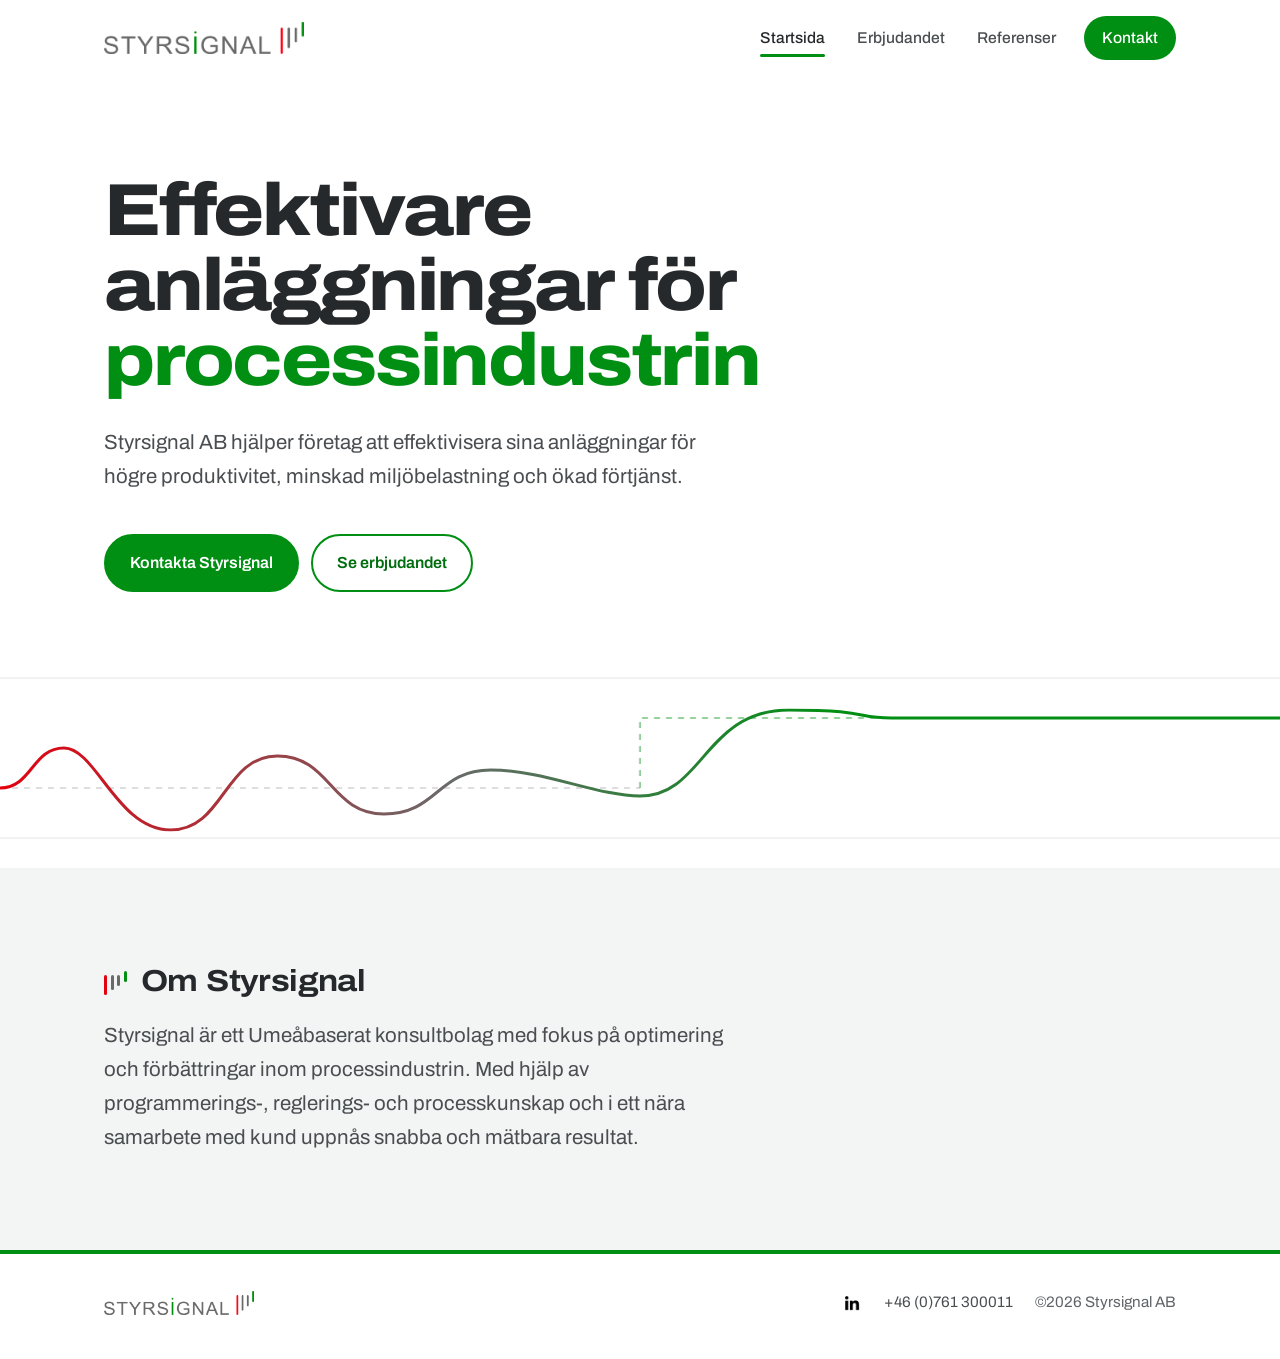
<file: index.html>
<!DOCTYPE html>
<html lang="sv">
<head>
  <meta charset="utf-8">
  <meta name="viewport" content="width=device-width, initial-scale=1">
  <title>Styrsignal</title>
  <meta name="description" content="Styrsignal AB hjälper företag att effektivisera sina anläggningar för högre produktivitet, minskad miljöbelastning och ökad förtjänst.">
  <link rel="icon" href="assets/favicon.png">
  <link rel="preconnect" href="https://fonts.googleapis.com">
  <link rel="preconnect" href="https://fonts.gstatic.com" crossorigin>
  <link rel="stylesheet" href="https://fonts.googleapis.com/css2?family=Archivo:wdth,wght@100..125,400..800&display=swap">
  <link rel="stylesheet" href="assets/style.css?v=202611151920">
  <script>document.documentElement.classList.add('js');</script>
  <script src="assets/site.js?v=202611151811" defer></script>
</head>
<body>
  <a class="skip" href="#main">Hoppa till innehållet</a>
  <header class="site-header">
    <div class="wrap">
      <a class="logo" href="index.html"><img src="assets/logo.png" alt="Styrsignal" width="1920" height="315"></a>
      <button class="nav-toggle" aria-expanded="false" aria-controls="site-nav" aria-label="Meny"><span></span><span></span><span></span></button>
      <nav id="site-nav" class="site-nav" aria-label="Huvudmeny">
        <a href="index.html" aria-current="page">Startsida</a>
        <a href="erbjudandet.html">Erbjudandet</a>
        <a href="referenser.html">Referenser</a>
        <a class="nav-cta" href="kontakt.html">Kontakt</a>
      </nav>
    </div>
  </header>

  <main id="main">
    <section class="hero">
      <div class="wrap">
        <h1>Effektivare anläggningar för <em>processindustrin</em></h1>
        <p class="lead">Styrsignal AB hjälper företag att effektivisera sina anläggningar för högre produktivitet, minskad miljöbelastning och ökad förtjänst.</p>
        <div class="hero-actions">
          <a class="btn btn-primary" href="kontakt.html">Kontakta Styrsignal</a>
          <a class="btn btn-ghost" href="erbjudandet.html">Se erbjudandet</a>
        </div>
      </div>
      <div class="trend" aria-hidden="true">
        <svg viewBox="0 0 1200 220" preserveAspectRatio="none">
          <defs>
            <linearGradient id="signal-gradient" x1="0" y1="0" x2="1200" y2="0" gradientUnits="userSpaceOnUse">
              <stop offset="0" stop-color="#e3000f"/>
              <stop offset=".35" stop-color="#6a6a6a"/>
              <stop offset=".65" stop-color="#008f13"/>
            </linearGradient>
          </defs>
          <g class="grid">
            <line x1="0" y1="30" x2="1200" y2="30" vector-effect="non-scaling-stroke"/>
            <line x1="0" y1="190" x2="1200" y2="190" vector-effect="non-scaling-stroke"/>
          </g>
          <line class="setpoint setpoint-old" x1="0" y1="140" x2="600" y2="140" vector-effect="non-scaling-stroke"/>
          <path class="setpoint setpoint-new" d="M600 140 V70 H1200" fill="none" vector-effect="non-scaling-stroke"/>
          <path class="signal" vector-effect="non-scaling-stroke" d="M0 140 C30 140 30 100 60 100 S110 182 160 182 S210 108 260 108 S310 166 360 166 S410 122 460 122 S560 148 600 148 C660 148 660 62 740 62 S800 71 840 70 S1000 70 1200 70"/>
        </svg>
      </div>
    </section>

    <section class="section section-soft">
      <div class="wrap">
        <div class="about" data-reveal>
          <h2 class="mark-head"><span class="bars" aria-hidden="true"><i></i><i></i><i></i><i></i></span>Om Styrsignal</h2>
          <p>Styrsignal är ett Umeåbaserat konsultbolag med fokus på optimering och förbättringar inom processindustrin. Med hjälp av programmerings-, reglerings- och processkunskap och i ett nära samarbete med kund uppnås snabba och mätbara resultat.</p>
        </div>
      </div>
    </section>
  </main>

  <footer class="site-footer">
    <div class="wrap">
      <a class="foot-logo" href="index.html"><img src="assets/logo.png" alt="Styrsignal" width="1920" height="315"></a>
      <div class="foot-meta">
        <a class="linkedin" href="https://www.linkedin.com/in/erik-klinten%C3%A4s-8397452/" aria-label="LinkedIn"><img src="assets/linkedin.png" alt=""></a>
        <a href="tel:+46761300011">+46 (0)761 300011</a>
        <span>&copy;<span data-year>2026</span> Styrsignal AB</span>
      </div>
    </div>
  </footer>
</body>
</html>
</file>
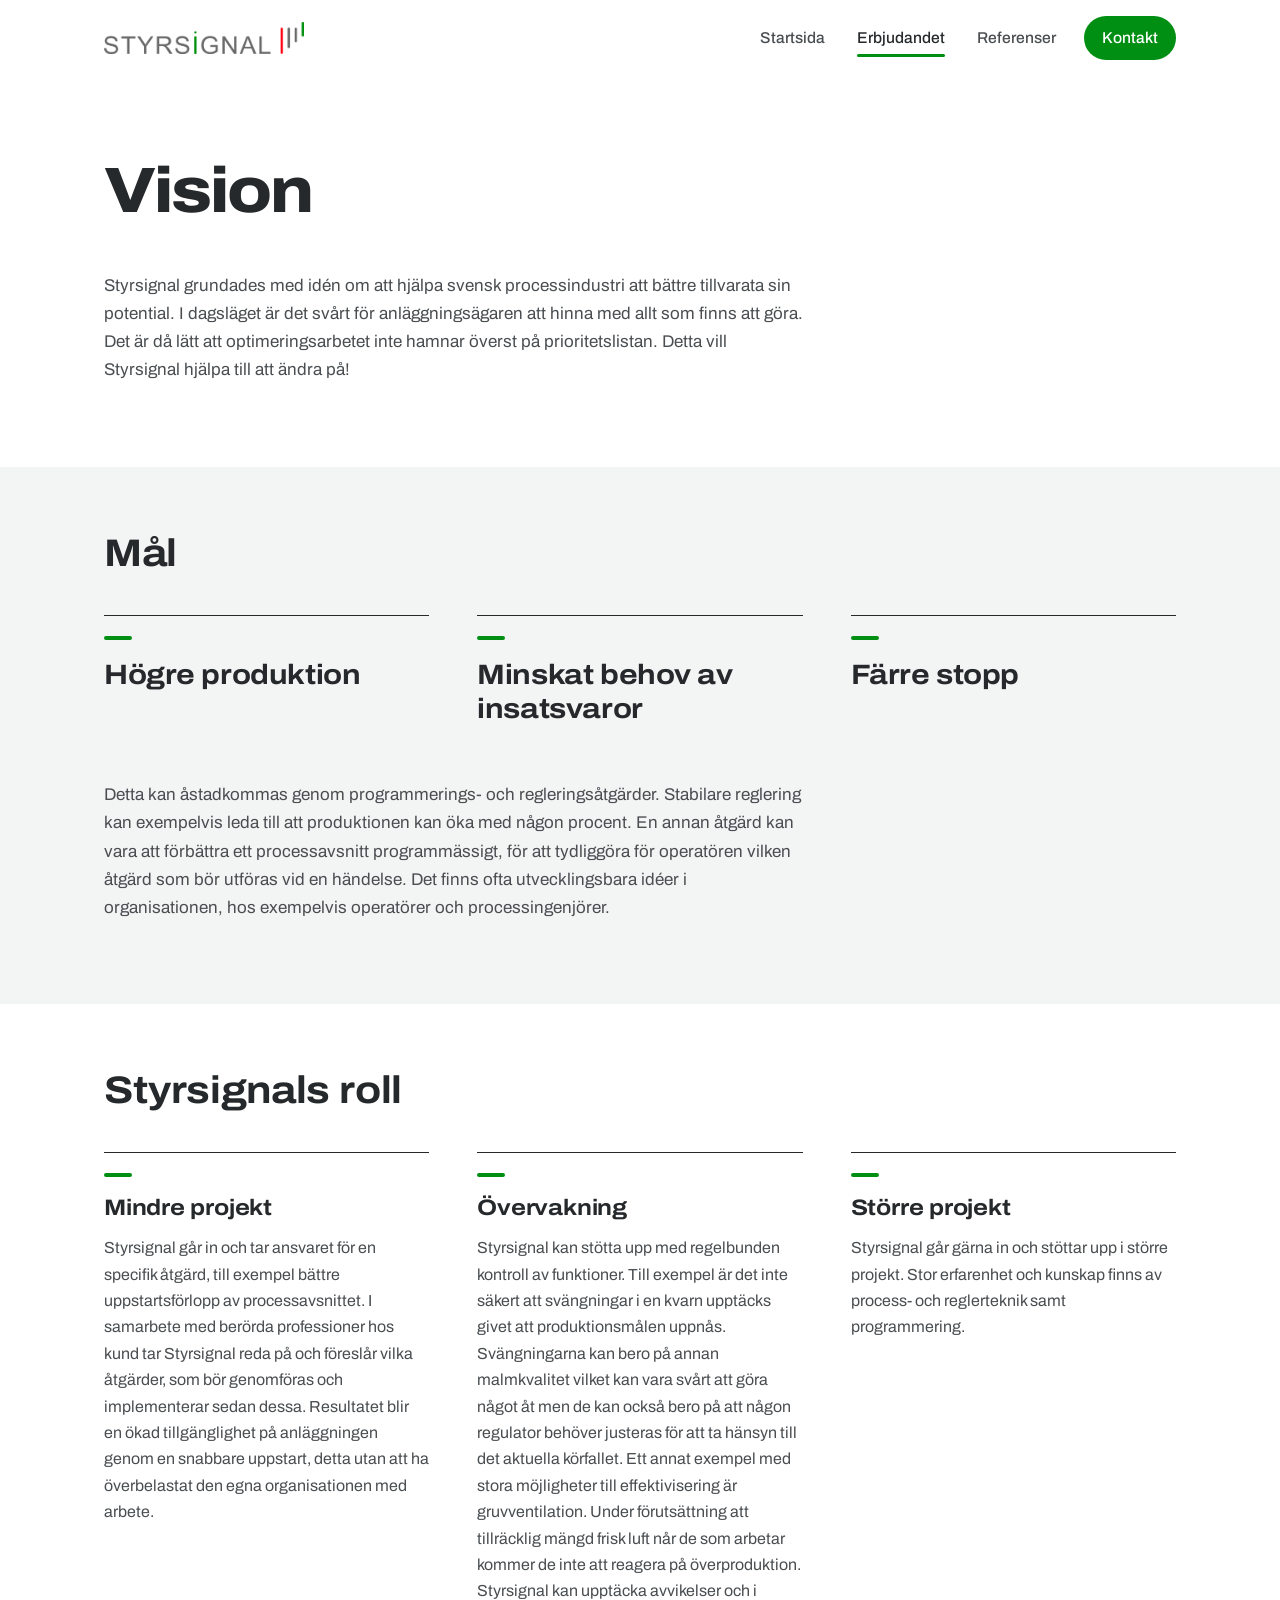
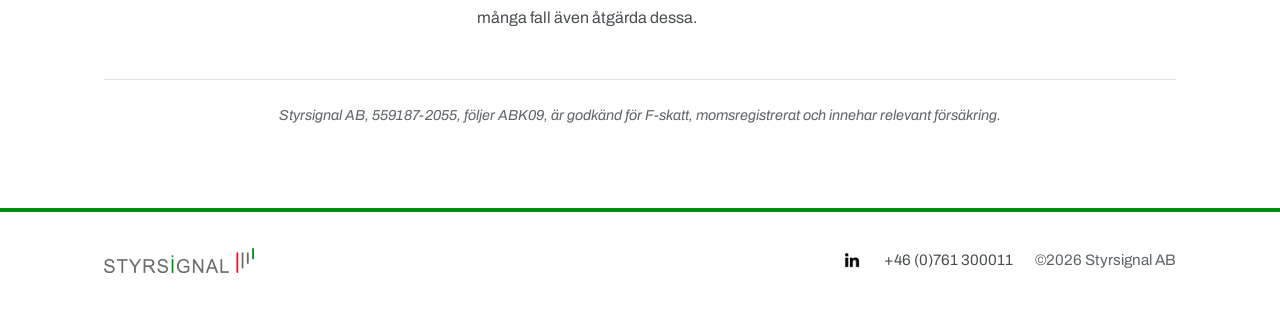
<file: erbjudandet.html>
<!DOCTYPE html>
<html lang="sv">
<head>
  <meta charset="utf-8">
  <meta name="viewport" content="width=device-width, initial-scale=1">
  <title>Erbjudandet | Styrsignal</title>
  <meta name="description" content="Styrsignal AB hjälper företag att effektivisera sina anläggningar för högre produktivitet, minskad miljöbelastning och ökad förtjänst.">
  <link rel="icon" href="assets/favicon.png">
  <link rel="preconnect" href="https://fonts.googleapis.com">
  <link rel="preconnect" href="https://fonts.gstatic.com" crossorigin>
  <link rel="stylesheet" href="https://fonts.googleapis.com/css2?family=Archivo:wdth,wght@100..125,400..800&display=swap">
  <link rel="stylesheet" href="assets/style.css?v=202611151920">
  <script>document.documentElement.classList.add('js');</script>
  <script src="assets/site.js?v=202611151811" defer></script>
</head>
<body>
  <a class="skip" href="#main">Hoppa till innehållet</a>
  <header class="site-header">
    <div class="wrap">
      <a class="logo" href="index.html"><img src="assets/logo.png" alt="Styrsignal" width="1920" height="315"></a>
      <button class="nav-toggle" aria-expanded="false" aria-controls="site-nav" aria-label="Meny"><span></span><span></span><span></span></button>
      <nav id="site-nav" class="site-nav" aria-label="Huvudmeny">
        <a href="index.html">Startsida</a>
        <a href="erbjudandet.html" aria-current="page">Erbjudandet</a>
        <a href="referenser.html">Referenser</a>
        <a class="nav-cta" href="kontakt.html">Kontakt</a>
      </nav>
    </div>
  </header>

  <main id="main">
    <header class="page-head">
      <div class="wrap">
        <h1>Vision</h1>
      </div>
    </header>

    <section class="section">
      <div class="wrap">
        <div class="prose" data-reveal>
          <p>Styrsignal grundades med idén om att hjälpa svensk processindustri att bättre tillvarata sin potential. I dagsläget är det svårt för anläggningsägaren att hinna med allt som finns att göra. Det är då lätt att optimeringsarbetet inte hamnar överst på prioritetslistan. Detta vill Styrsignal hjälpa till att ändra på!</p>
        </div>
      </div>
    </section>

    <section class="section section-soft">
      <div class="wrap">
        <div class="section-head" data-reveal><h2>Mål</h2></div>
        <ul class="goals">
          <li data-reveal>Högre produktion</li>
          <li data-reveal data-delay="1">Minskat behov av insatsvaror</li>
          <li data-reveal data-delay="2">Färre stopp</li>
        </ul>
        <div class="prose" data-reveal>
          <p>Detta kan åstadkommas genom programmerings- och regleringsåtgärder. Stabilare reglering kan exempelvis leda till att produktionen kan öka med någon procent. En annan åtgärd kan vara att förbättra ett processavsnitt programmässigt, för att tydliggöra för operatören vilken åtgärd som bör utföras vid en händelse. Det finns ofta utvecklingsbara idéer i organisationen, hos exempelvis operatörer och processingenjörer.</p>
        </div>
      </div>
    </section>

    <section class="section">
      <div class="wrap">
        <div class="section-head" data-reveal><h2>Styrsignals roll</h2></div>
        <div class="roles">
          <article class="role" data-reveal>
            <h3>Mindre projekt</h3>
            <p>Styrsignal går in och tar ansvaret för en specifik åtgärd, till exempel bättre uppstartsförlopp av processavsnittet. I samarbete med berörda professioner hos kund tar Styrsignal reda på och föreslår vilka åtgärder, som bör genomföras och implementerar sedan dessa. Resultatet blir en ökad tillgänglighet på anläggningen genom en snabbare uppstart, detta utan att ha överbelastat den egna organisationen med arbete.</p>
          </article>
          <article class="role" data-reveal data-delay="1">
            <h3>Övervakning</h3>
            <p>Styrsignal kan stötta upp med regelbunden kontroll av funktioner. Till exempel är det inte säkert att svängningar i en kvarn upptäcks givet att produktionsmålen uppnås. Svängningarna kan bero på annan malmkvalitet vilket kan vara svårt att göra något åt men de kan också bero på att någon regulator behöver justeras för att ta hänsyn till det aktuella körfallet. Ett annat exempel med stora möjligheter till effektivisering är gruvventilation. Under förutsättning att tillräcklig mängd frisk luft når de som arbetar kommer de inte att reagera på överproduktion. Styrsignal kan upptäcka avvikelser och i många fall även åtgärda dessa.</p>
          </article>
          <article class="role" data-reveal data-delay="2">
            <h3>Större projekt</h3>
            <p>Styrsignal går gärna in och stöttar upp i större projekt. Stor erfarenhet och kunskap finns av process- och reglerteknik samt programmering.</p>
          </article>
        </div>
        <p class="legal">Styrsignal AB, 559187-2055, följer ABK09, är godkänd för F-skatt, momsregistrerat och innehar relevant försäkring.</p>
      </div>
    </section>
  </main>

  <footer class="site-footer">
    <div class="wrap">
      <a class="foot-logo" href="index.html"><img src="assets/logo.png" alt="Styrsignal" width="1920" height="315"></a>
      <div class="foot-meta">
        <a class="linkedin" href="https://www.linkedin.com/in/erik-klinten%C3%A4s-8397452/" aria-label="LinkedIn"><img src="assets/linkedin.png" alt=""></a>
        <a href="tel:+46761300011">+46 (0)761 300011</a>
        <span>&copy;<span data-year>2026</span> Styrsignal AB</span>
      </div>
    </div>
  </footer>
</body>
</html>
</file>
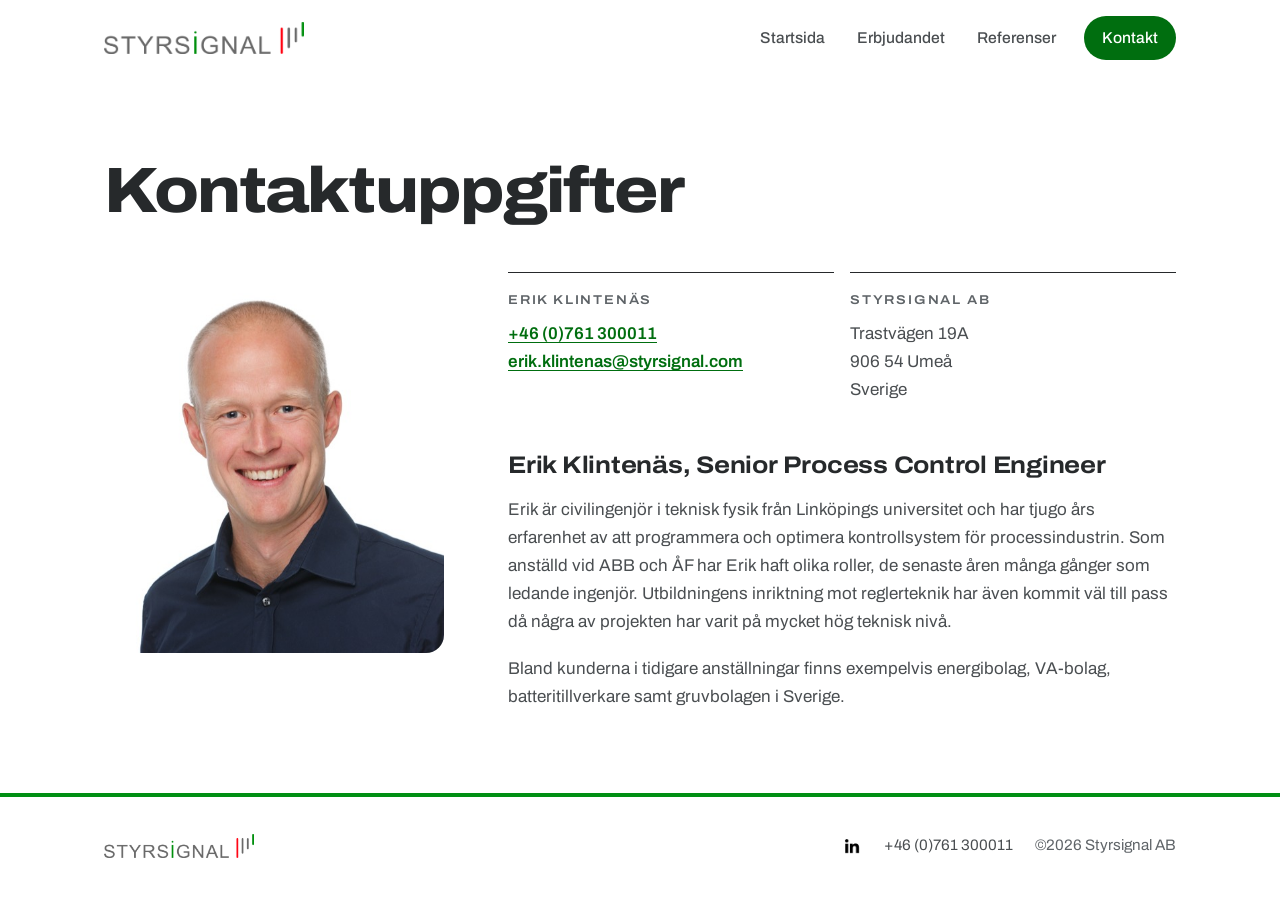
<file: kontakt.html>
<!DOCTYPE html>
<html lang="sv">
<head>
  <meta charset="utf-8">
  <meta name="viewport" content="width=device-width, initial-scale=1">
  <title>Kontakt | Styrsignal</title>
  <meta name="description" content="Styrsignal AB hjälper företag att effektivisera sina anläggningar för högre produktivitet, minskad miljöbelastning och ökad förtjänst.">
  <link rel="icon" href="assets/favicon.png">
  <link rel="preconnect" href="https://fonts.googleapis.com">
  <link rel="preconnect" href="https://fonts.gstatic.com" crossorigin>
  <link rel="stylesheet" href="https://fonts.googleapis.com/css2?family=Archivo:wdth,wght@100..125,400..800&display=swap">
  <link rel="stylesheet" href="assets/style.css?v=202611151920">
  <script>document.documentElement.classList.add('js');</script>
  <script src="assets/site.js?v=202611151811" defer></script>
</head>
<body>
  <a class="skip" href="#main">Hoppa till innehållet</a>
  <header class="site-header">
    <div class="wrap">
      <a class="logo" href="index.html"><img src="assets/logo.png" alt="Styrsignal" width="1920" height="315"></a>
      <button class="nav-toggle" aria-expanded="false" aria-controls="site-nav" aria-label="Meny"><span></span><span></span><span></span></button>
      <nav id="site-nav" class="site-nav" aria-label="Huvudmeny">
        <a href="index.html">Startsida</a>
        <a href="erbjudandet.html">Erbjudandet</a>
        <a href="referenser.html">Referenser</a>
        <a class="nav-cta" href="kontakt.html" aria-current="page">Kontakt</a>
      </nav>
    </div>
  </header>

  <main id="main">
    <header class="page-head">
      <div class="wrap">
        <h1>Kontaktuppgifter</h1>
      </div>
    </header>

    <section class="section">
      <div class="wrap contact">
        <figure class="portrait" data-reveal>
          <img src="assets/erik.jpg" alt="Erik Klintenäs" width="507" height="568">
        </figure>
        <div>
          <div class="contact-cards">
            <div class="card" data-reveal>
              <h2>Erik Klintenäs</h2>
              <p><a href="tel:+46761300011">+46 (0)761 300011</a><br><a href="mailto:erik.klintenas@styrsignal.com">erik.klintenas@styrsignal.com</a></p>
            </div>
            <div class="card" data-reveal data-delay="1">
              <h2>Styrsignal AB</h2>
              <p>Trastvägen 19A<br>906 54 Umeå<br>Sverige</p>
            </div>
          </div>
          <div class="bio prose" data-reveal>
            <h2>Erik Klintenäs, Senior Process Control Engineer</h2>
            <p>Erik är civilingenjör i teknisk fysik från Linköpings universitet och har tjugo års erfarenhet av att programmera och optimera kontrollsystem för processindustrin. Som anställd vid ABB och ÅF har Erik haft olika roller, de senaste åren många gånger som ledande ingenjör. Utbildningens inriktning mot reglerteknik har även kommit väl till pass då några av projekten har varit på mycket hög teknisk nivå.</p>
            <p>Bland kunderna i tidigare anställningar finns exempelvis energibolag, VA-bolag, batteritillverkare samt gruvbolagen i Sverige.</p>
          </div>
        </div>
      </div>
    </section>
  </main>

  <footer class="site-footer">
    <div class="wrap">
      <a class="foot-logo" href="index.html"><img src="assets/logo.png" alt="Styrsignal" width="1920" height="315"></a>
      <div class="foot-meta">
        <a class="linkedin" href="https://www.linkedin.com/in/erik-klinten%C3%A4s-8397452/" aria-label="LinkedIn"><img src="assets/linkedin.png" alt=""></a>
        <a href="tel:+46761300011">+46 (0)761 300011</a>
        <span>&copy;<span data-year>2026</span> Styrsignal AB</span>
      </div>
    </div>
  </footer>
</body>
</html>
</file>
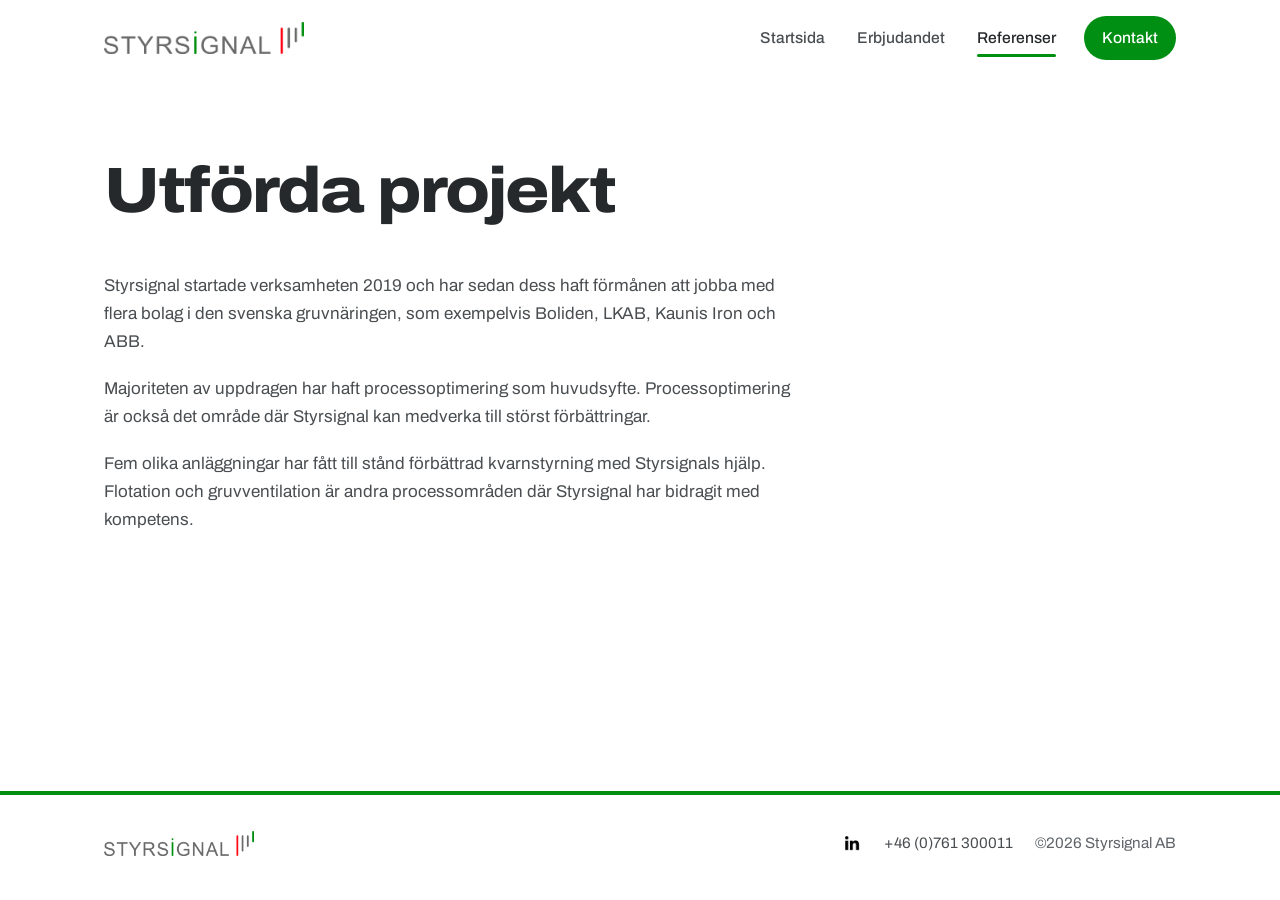
<file: referenser.html>
<!DOCTYPE html>
<html lang="sv">
<head>
  <meta charset="utf-8">
  <meta name="viewport" content="width=device-width, initial-scale=1">
  <title>Referenser | Styrsignal</title>
  <meta name="description" content="Styrsignal AB hjälper företag att effektivisera sina anläggningar för högre produktivitet, minskad miljöbelastning och ökad förtjänst.">
  <link rel="icon" href="assets/favicon.png">
  <link rel="preconnect" href="https://fonts.googleapis.com">
  <link rel="preconnect" href="https://fonts.gstatic.com" crossorigin>
  <link rel="stylesheet" href="https://fonts.googleapis.com/css2?family=Archivo:wdth,wght@100..125,400..800&display=swap">
  <link rel="stylesheet" href="assets/style.css?v=202611151920">
  <script>document.documentElement.classList.add('js');</script>
  <script src="assets/site.js?v=202611151811" defer></script>
</head>
<body>
  <a class="skip" href="#main">Hoppa till innehållet</a>
  <header class="site-header">
    <div class="wrap">
      <a class="logo" href="index.html"><img src="assets/logo.png" alt="Styrsignal" width="1920" height="315"></a>
      <button class="nav-toggle" aria-expanded="false" aria-controls="site-nav" aria-label="Meny"><span></span><span></span><span></span></button>
      <nav id="site-nav" class="site-nav" aria-label="Huvudmeny">
        <a href="index.html">Startsida</a>
        <a href="erbjudandet.html">Erbjudandet</a>
        <a href="referenser.html" aria-current="page">Referenser</a>
        <a class="nav-cta" href="kontakt.html">Kontakt</a>
      </nav>
    </div>
  </header>

  <main id="main">
    <header class="page-head">
      <div class="wrap">
        <h1>Utförda projekt</h1>
      </div>
    </header>

    <section class="section">
      <div class="wrap">
        <div class="prose" data-reveal>
          <p>Styrsignal startade verksamheten 2019 och har sedan dess haft förmånen att jobba med flera bolag i den svenska gruvnäringen, som exempelvis Boliden, LKAB, Kaunis Iron och ABB.</p>
          <p>Majoriteten av uppdragen har haft processoptimering som huvudsyfte. Processoptimering är också det område där Styrsignal kan medverka till störst förbättringar.</p>
          <p>Fem olika anläggningar har fått till stånd förbättrad kvarnstyrning med Styrsignals hjälp. Flotation och gruvventilation är andra processområden där Styrsignal har bidragit med kompetens.</p>
        </div>
      </div>
    </section>
  </main>

  <footer class="site-footer">
    <div class="wrap">
      <a class="foot-logo" href="index.html"><img src="assets/logo.png" alt="Styrsignal" width="1920" height="315"></a>
      <div class="foot-meta">
        <a class="linkedin" href="https://www.linkedin.com/in/erik-klinten%C3%A4s-8397452/" aria-label="LinkedIn"><img src="assets/linkedin.png" alt=""></a>
        <a href="tel:+46761300011">+46 (0)761 300011</a>
        <span>&copy;<span data-year>2026</span> Styrsignal AB</span>
      </div>
    </div>
  </footer>
</body>
</html>
</file>
<file: assets/style.css>
/* Styrsignal – statisk design för GitHub Pages */
:root {
  --green: #008f13;
  --green-dark: #006e0f;
  --red: #e3000f;
  --grey: #6a6a6a;
  --ink: #26292b;
  --text: #4a4e51;
  --muted: #5f6468;
  --line: #e2e5e6;
  --bg: #ffffff;
  --bg-soft: #f3f5f5;
  --font: "Archivo", "Segoe UI", system-ui, -apple-system, sans-serif;
  --wrap: 1120px;
  --ease: cubic-bezier(.22, .61, .36, 1);
}

*, *::before, *::after { box-sizing: border-box; }
html { scroll-behavior: smooth; -webkit-text-size-adjust: 100%; }
body {
  margin: 0;
  font-family: var(--font);
  font-size: 1.0625rem;
  line-height: 1.65;
  color: var(--text);
  background: var(--bg);
  min-height: 100vh;
  display: flex;
  flex-direction: column;
}
img { max-width: 100%; height: auto; display: block; }
a { color: var(--green-dark); text-underline-offset: 3px; }
a:hover { color: var(--green); }
:focus-visible { outline: 3px solid var(--green); outline-offset: 3px; border-radius: 2px; }
h1, h2, h3 { color: var(--ink); line-height: 1.15; margin: 0; font-weight: 700; letter-spacing: -0.01em; text-wrap: balance; }
h1, h2 { font-stretch: 112%; }
p { margin: 0 0 1.1em; }
main { flex: 1; }

.wrap { width: 100%; max-width: var(--wrap); margin: 0 auto; padding: 0 24px; }
.skip { position: absolute; left: -999px; top: 8px; background: var(--ink); color: #fff; padding: 8px 14px; z-index: 100; }
.skip:focus { left: 8px; color: #fff; }

/* Header */
.site-header {
  position: sticky; top: 0; z-index: 50;
  background: rgba(255, 255, 255, .92);
  -webkit-backdrop-filter: saturate(1.4) blur(10px);
  backdrop-filter: saturate(1.4) blur(10px);
  border-bottom: 1px solid transparent;
  transition: border-color .3s, box-shadow .3s;
}
.site-header.is-scrolled { border-color: var(--line); box-shadow: 0 4px 20px rgba(0, 0, 0, .04); }
.site-header .wrap { display: flex; align-items: center; justify-content: space-between; height: 76px; gap: 24px; }
.logo img { width: 200px; }
.site-nav { display: flex; align-items: center; gap: 4px; }
.site-nav a {
  position: relative;
  padding: 10px 14px;
  color: var(--text);
  text-decoration: none;
  font-weight: 500;
  font-size: .98rem;
}
.site-nav a::after {
  content: "";
  position: absolute; left: 14px; right: 14px; bottom: 4px;
  height: 3px; border-radius: 2px;
  background: var(--green);
  transform: scaleX(0); transform-origin: left;
  transition: transform .35s var(--ease);
}
.site-nav a:hover { color: var(--ink); }
.site-nav a:hover::after, .site-nav a[aria-current="page"]::after { transform: scaleX(1); }
.site-nav a[aria-current="page"] { color: var(--ink); }
.site-nav .nav-cta {
  margin-left: 10px;
  background: var(--green); color: #fff; border-radius: 999px; padding: 9px 18px;
}
.site-nav .nav-cta::after { display: none; }
.site-nav .nav-cta:hover, .site-nav .nav-cta[aria-current="page"] { background: var(--green-dark); color: #fff; }
.nav-toggle {
  display: none;
  background: none; border: 0; padding: 10px; cursor: pointer; color: var(--ink);
}
.nav-toggle span { display: block; width: 24px; height: 2px; background: currentColor; margin: 5px 0; transition: transform .3s var(--ease), opacity .2s; }
.nav-toggle[aria-expanded="true"] span:nth-child(1) { transform: translateY(7px) rotate(45deg); }
.nav-toggle[aria-expanded="true"] span:nth-child(2) { opacity: 0; }
.nav-toggle[aria-expanded="true"] span:nth-child(3) { transform: translateY(-7px) rotate(-45deg); }

/* Signal bars – logotypens fyra staplar som återkommande märke */
.bars { --h: 18px; display: inline-flex; align-items: flex-start; gap: calc(var(--h) * .15); height: var(--h); flex-shrink: 0; }
.bars i { display: block; width: calc(var(--h) * .07); min-width: 3px; border-radius: 999px; background: var(--grey); margin-top: calc(var(--h) * .18); }
.bars i:nth-child(1) { height: calc(var(--h) * .82); background: var(--red); }
.bars i:nth-child(2) { height: calc(var(--h) * .64); }
.bars i:nth-child(3) { height: calc(var(--h) * .45); }
.bars i:nth-child(4) { height: calc(var(--h) * .46); margin-top: 0; background: var(--green); }

.mark-head { display: flex; align-items: flex-end; gap: 14px; font-size: clamp(1.5rem, 2.4vw, 1.9rem); margin-bottom: 20px; }
.mark-head .bars { --h: 24px; margin-bottom: .15em; }

/* Hero */
.hero { position: relative; padding: 96px 0 0; overflow: hidden; }
.hero h1 {
  font-size: clamp(2.4rem, 6vw, 4.6rem);
  max-width: 14ch;
  font-weight: 800;
  line-height: 1.02;
  letter-spacing: -0.03em;
}
.lead { font-size: clamp(1.1rem, 1.6vw, 1.3rem); max-width: 52ch; margin: 28px 0 0; color: var(--text); }
.hero h1 em { font-style: normal; color: var(--green); }
.hero-actions { display: flex; flex-wrap: wrap; gap: 12px; margin-top: 40px; }
.btn {
  display: inline-flex; align-items: center; gap: 10px;
  padding: 14px 24px; border-radius: 999px;
  font-weight: 600; text-decoration: none; font-size: 1rem;
  border: 2px solid var(--green);
  transition: background .25s, color .25s, transform .25s var(--ease);
}
.btn-primary { background: var(--green); color: #fff; }
.btn-primary:hover { background: var(--green-dark); border-color: var(--green-dark); color: #fff; transform: translateY(-2px); }
.btn:active { transform: translateY(0); }
.btn-ghost { color: var(--green-dark); background: transparent; }
.btn-ghost:hover { background: var(--green); color: #fff; transform: translateY(-2px); }

.trend { position: relative; margin-top: 56px; height: 220px; }
.trend svg { width: 100%; height: 100%; display: block; overflow: visible; }
.trend .grid line { stroke: var(--line); stroke-width: 1; }
.trend .setpoint { fill: none; stroke: var(--green); stroke-width: 1.5; stroke-dasharray: 6 6; opacity: .55; }
.trend .setpoint-old { stroke: var(--grey); opacity: .3; }
.trend .signal { fill: none; stroke: url(#signal-gradient); stroke-width: 3; stroke-linecap: round; stroke-linejoin: round; }
.trend .label { font: 600 11px var(--font); letter-spacing: .12em; fill: var(--muted); text-transform: uppercase; }
.trend .dot { fill: var(--green); }
.js .trend .signal { clip-path: inset(0 100% 0 0); animation: draw 3.2s var(--ease) .3s forwards; }
/* Börvärdet stegar upp när signalen når x=600 (ca 1s in i ritningen) */
.js .trend .setpoint-old { stroke: var(--green); opacity: .55; animation: sp-old .5s ease-out 1s forwards; }
.js .trend .setpoint-new { opacity: 0; animation: sp-new .5s ease-out 1s forwards; }
@keyframes sp-old { to { stroke: var(--grey); opacity: .3; } }
@keyframes sp-new { to { opacity: .55; } }
.js .trend .dot { opacity: 0; animation: pulse 2.4s ease-out 3.3s infinite; transform-box: fill-box; transform-origin: center; }
@keyframes draw { to { clip-path: inset(0 0 0 0); } }
@keyframes pulse {
  0% { opacity: 1; transform: scale(1); }
  70% { opacity: .25; transform: scale(2.2); }
  100% { opacity: 1; transform: scale(1); }
}

/* Sections */
.section { padding: 96px 0; }
.section-soft { background: var(--bg-soft); }
.section-head { margin-bottom: 40px; }
.section-head h2 { font-size: clamp(1.7rem, 3vw, 2.4rem); }

.split { display: grid; grid-template-columns: 1.1fr .9fr; gap: 64px; align-items: center; }
.split p { font-size: 1.15rem; }
.about { max-width: 62ch; }
.about p { font-size: clamp(1.15rem, 1.6vw, 1.3rem); margin: 0; }
.portrait { margin: 0; }
.figure { background: #fff; border: 1px solid var(--line); border-radius: 16px; padding: 28px; margin: 0; }
.figure figcaption { margin-top: 14px; font-size: .85rem; color: var(--muted); }

/* Page header */
.page-head { padding: 80px 0 24px; }
.page-head ~ .section { padding: 64px 0; }
.page-head + .section { padding-top: 24px; }
.page-head h1 { font-size: clamp(2.4rem, 5.4vw, 4rem); font-weight: 800; letter-spacing: -0.03em; line-height: 1.05; }


/* Prose */
.prose { max-width: 70ch; }
.prose h2 { font-size: 1.6rem; margin: 0 0 16px; }
.prose h3 { font-size: 1.2rem; margin: 0 0 10px; }

/* Goals */
.goals { list-style: none; padding: 0; margin: 0 0 48px; display: grid; grid-template-columns: repeat(3, 1fr); gap: 0 48px; }
.goals li {
  border-top: 1px solid var(--ink); padding: 20px 0 8px;
  font-weight: 700; font-stretch: 112%; color: var(--ink); font-size: clamp(1.35rem, 2.2vw, 1.75rem); line-height: 1.2; letter-spacing: -0.015em;
}
.goals li::before {
  content: ""; display: block; width: 28px; height: 4px; border-radius: 2px;
  background: var(--green); margin-bottom: 18px;
}

/* Roles */
.roles { display: grid; grid-template-columns: repeat(3, 1fr); gap: 20px; }
.roles { gap: 0 48px; }
.role { border-top: 1px solid var(--ink); padding-top: 20px; }
.role::before {
  content: ""; display: block; width: 28px; height: 4px; border-radius: 2px;
  background: var(--green); margin-bottom: 18px;
}
.role h3 { font-size: 1.4rem; font-stretch: 112%; margin-bottom: 14px; }
.role p { margin: 0; font-size: 1rem; }

.legal {
  margin-top: 48px; padding-top: 24px; border-top: 1px solid var(--line);
  font-size: .9rem; color: var(--muted); font-style: italic; text-align: center;
}

/* Contact */
.contact { display: grid; grid-template-columns: 340px 1fr; gap: 64px; align-items: start; }
.portrait { border-radius: 18px; overflow: hidden; background: var(--bg-soft); }
.portrait img { width: 100%; }
.contact-cards { display: grid; grid-template-columns: 1fr 1fr; gap: 16px; margin-bottom: 48px; }
.card { border-top: 1px solid var(--ink); padding: 20px 0 0; }
.card h2 { font-size: .8rem; letter-spacing: .14em; text-transform: uppercase; color: var(--muted); margin-bottom: 12px; font-weight: 600; }
.card p { margin: 0; }
.card a { font-weight: 600; word-break: break-word; }
.bio h2 { font-size: 1.5rem; margin-bottom: 16px; }

/* Footer */
.site-footer { border-top: 4px solid var(--green); padding: 36px 0 44px; font-size: .95rem; color: var(--muted); }
.site-footer .wrap { display: flex; align-items: center; justify-content: space-between; gap: 20px; flex-wrap: wrap; }
.site-footer .foot-logo img { width: 150px; }
.site-footer .foot-meta { display: flex; align-items: center; gap: 22px; flex-wrap: wrap; }
.site-footer a { color: var(--text); text-decoration: none; }
.site-footer a:hover { color: var(--green); }
.site-footer .linkedin img { width: 20px; height: 20px; }

/* Reveal on scroll */
.js [data-reveal] { opacity: 0; transform: translateY(14px); transition: opacity .7s var(--ease), transform .7s var(--ease); }
.js [data-reveal].is-visible { opacity: 1; transform: none; }
.js [data-reveal][data-delay="1"] { transition-delay: .1s; }
.js [data-reveal][data-delay="2"] { transition-delay: .2s; }
.js [data-reveal][data-delay="3"] { transition-delay: .3s; }

/* Hero entrance */
.js .hero h1, .js .hero .lead, .js .hero-actions { opacity: 0; transform: translateY(16px); animation: rise .9s var(--ease) forwards; }
.js .hero .lead { animation-delay: .12s; }
.js .hero-actions { animation-delay: .24s; }
@keyframes rise { to { opacity: 1; transform: none; } }

/* Responsive */
@media (max-width: 900px) {
  .split, .contact { grid-template-columns: 1fr; gap: 40px; }
  .roles, .goals { grid-template-columns: 1fr; gap: 32px; }
  .goals { gap: 0; }
  .contact .portrait { max-width: 300px; }
}
@media (max-width: 760px) {
  .nav-toggle { display: block; }
  .site-nav {
    position: absolute; top: 76px; left: 0; right: 0;
    flex-direction: column; align-items: stretch; gap: 0;
    background: #fff; border-bottom: 1px solid var(--line);
    padding: 8px 16px 20px;
    display: none;
  }
  .site-nav.is-open { display: flex; }
  .site-nav a { padding: 14px 8px; border-bottom: 1px solid var(--line); }
  .site-nav a::after { display: none; }
  .site-nav .nav-cta { margin: 16px 0 0; text-align: center; border-bottom: 0; }
  .logo img { width: 160px; }
  .hero { padding-top: 28px; }
  .hero .lead { margin-top: 16px; }
  .hero-actions { margin-top: 20px; gap: 8px; }
  .hero .btn { padding: 10px 18px; font-size: .95rem; }
  .trend { height: 150px; margin-top: 24px; }
  .section { padding: 64px 0; }
  .page-head { padding: 56px 0 16px; }
  .page-head ~ .section { padding: 44px 0; }
  .page-head + .section { padding-top: 20px; }
  .contact-cards { grid-template-columns: 1fr; }
  .site-footer .wrap { flex-direction: column; align-items: flex-start; }
}
@media (max-width: 480px) {
  .btn { width: 100%; justify-content: center; }
  .hero-actions { display: grid; grid-template-columns: 1fr 1fr; }
  .hero h1 { font-size: clamp(1.9rem, 9vw, 2.4rem); }
  .page-head h1 { font-size: clamp(1.8rem, 8.4vw, 2.4rem); }
  .hero .btn { padding: 10px 8px; font-size: .9rem; white-space: nowrap; }
}

@media (prefers-reduced-motion: reduce) {
  html { scroll-behavior: auto; }
  *, *::before, *::after { animation-duration: .001ms !important; animation-delay: 0s !important; animation-iteration-count: 1 !important; transition-duration: .001ms !important; transition-delay: 0s !important; }
  .js .trend .signal { clip-path: none; }
  .js .trend .setpoint-old { stroke: var(--grey); opacity: .3; }
  .js .trend .setpoint-new { opacity: .55; }
  .js .trend .dot { opacity: 1; }
}
</file>
